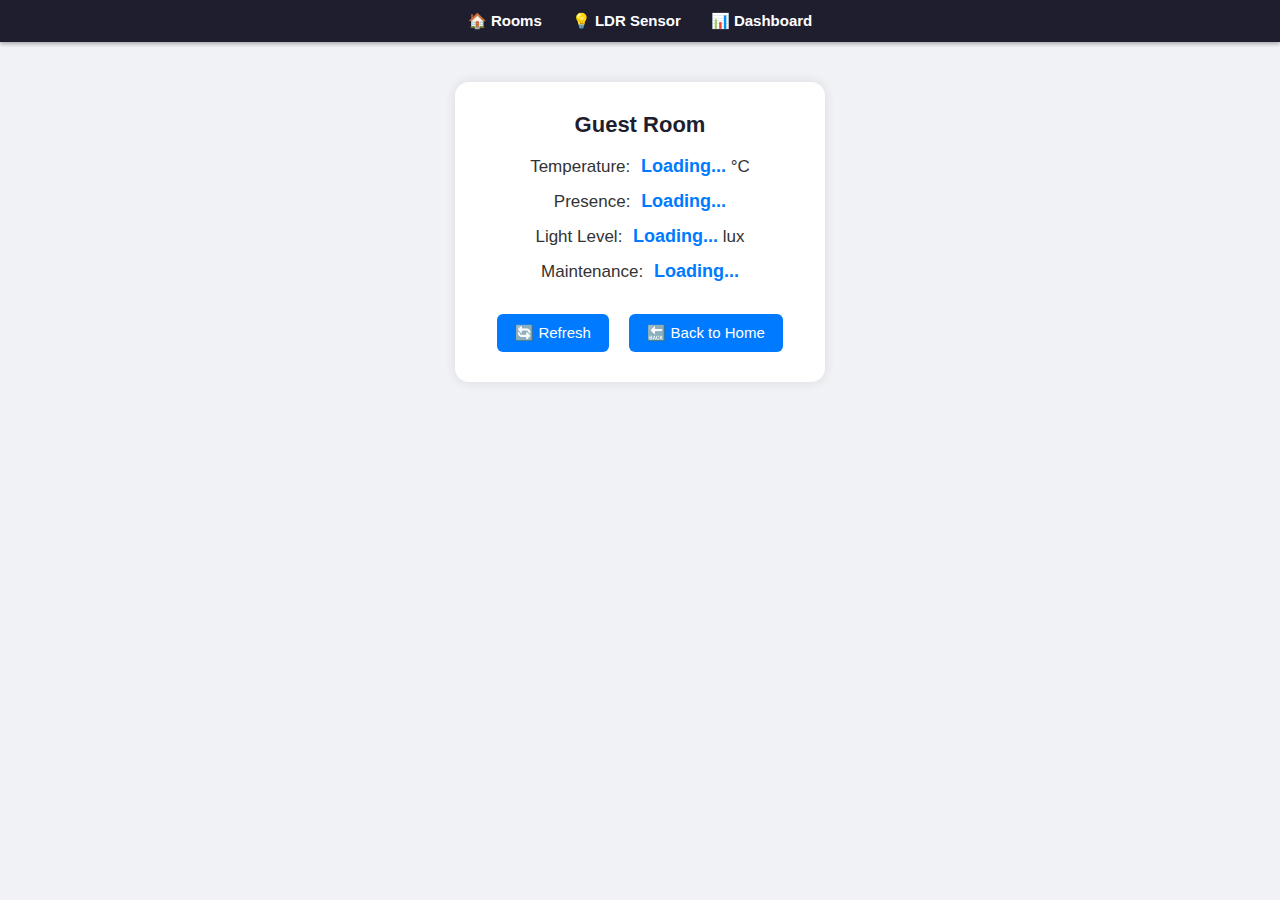
<file: guest.html>
<!DOCTYPE html>
<html lang="en">
<head>
  <meta charset="UTF-8" />
  <meta name="viewport" content="width=device-width, initial-scale=1.0" />
  <title>Guest Room</title>
  <link rel="stylesheet" href="style.css" />
</head>
<body>
  <nav class="navbar">
    <ul>
      <li><a href="index.html">🏠 Rooms</a></li>
      <li><a href="ldr.html">💡 LDR Sensor</a></li>
      <li><a href="dashboard.html">📊 Dashboard</a></li>
    </ul>
  </nav>

  <main class="room-container">
    <div class="room-card">
      <h2>Guest Room</h2>

      <p>Temperature: <span id="guest-temp">Loading...</span> °C</p>
      <p>Presence: <span id="guest-presence">Loading...</span></p>
      <p>Light Level: <span id="guest-light">Loading...</span> lux</p>
      <p>Maintenance: <span id="guest-maint">Loading...</span></p>

      <button onclick="loadRoomData()" class="refresh-btn">🔄 Refresh</button>
      <a href="index.html" class="back-btn">🔙 Back to Home</a>
    </div>
  </main>

  <script src="script.js"></script>
</body>
</html>
</file>
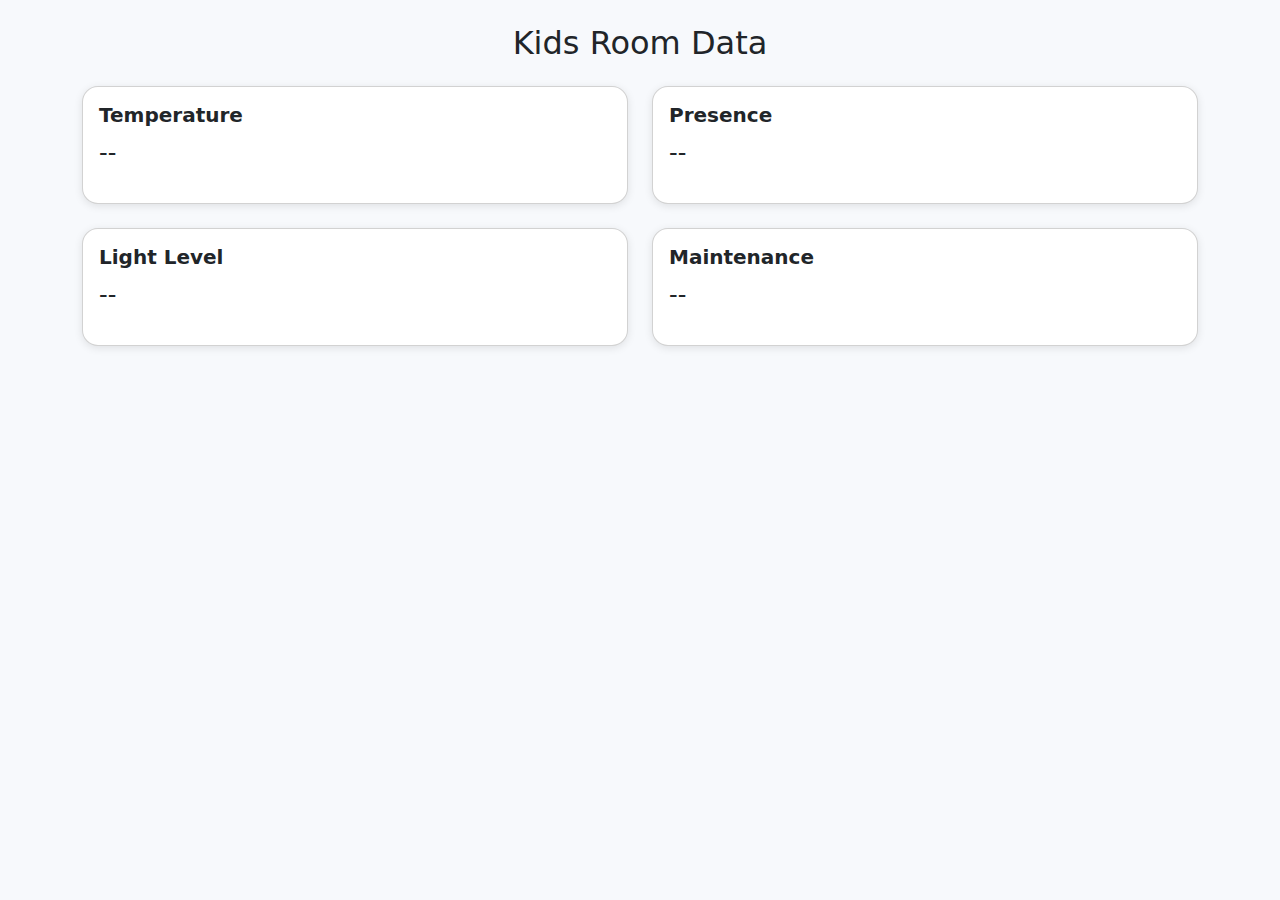
<file: kids.html>
<!DOCTYPE html>
<html lang="en">
<head>
  <meta charset="UTF-8" />
  <meta name="viewport" content="width=device-width, initial-scale=1.0"/>
  <title>Kids Room</title>
  <link rel="stylesheet" href="https://cdn.jsdelivr.net/npm/bootstrap@5.3.2/dist/css/bootstrap.min.css" />
  <style>
    body { background-color: #f7f9fc; }
    .card { border-radius: 1rem; box-shadow: 0 2px 8px rgba(0,0,0,0.1); }
    .card-title { font-weight: 600; }
  </style>
</head>
<body>
  <div class="container py-4">
    <h2 class="text-center mb-4">Kids Room Data</h2>
    <div class="row g-4">
      <div class="col-md-6">
        <div class="card p-3">
          <h5 class="card-title">Temperature</h5>
          <p id="kids-temp" class="fs-4">--</p>
        </div>
      </div>
      <div class="col-md-6">
        <div class="card p-3">
          <h5 class="card-title">Presence</h5>
          <p id="kids-presence" class="fs-4">--</p>
        </div>
      </div>
      <div class="col-md-6">
        <div class="card p-3">
          <h5 class="card-title">Light Level</h5>
          <p id="kids-light" class="fs-4">--</p>
        </div>
      </div>
      <div class="col-md-6">
        <div class="card p-3">
          <h5 class="card-title">Maintenance</h5>
          <p id="kids-maint" class="fs-4">--</p>
        </div>
      </div>
    </div>
  </div>

  <script src="script.js"></script>
</body>
</html>
</file>
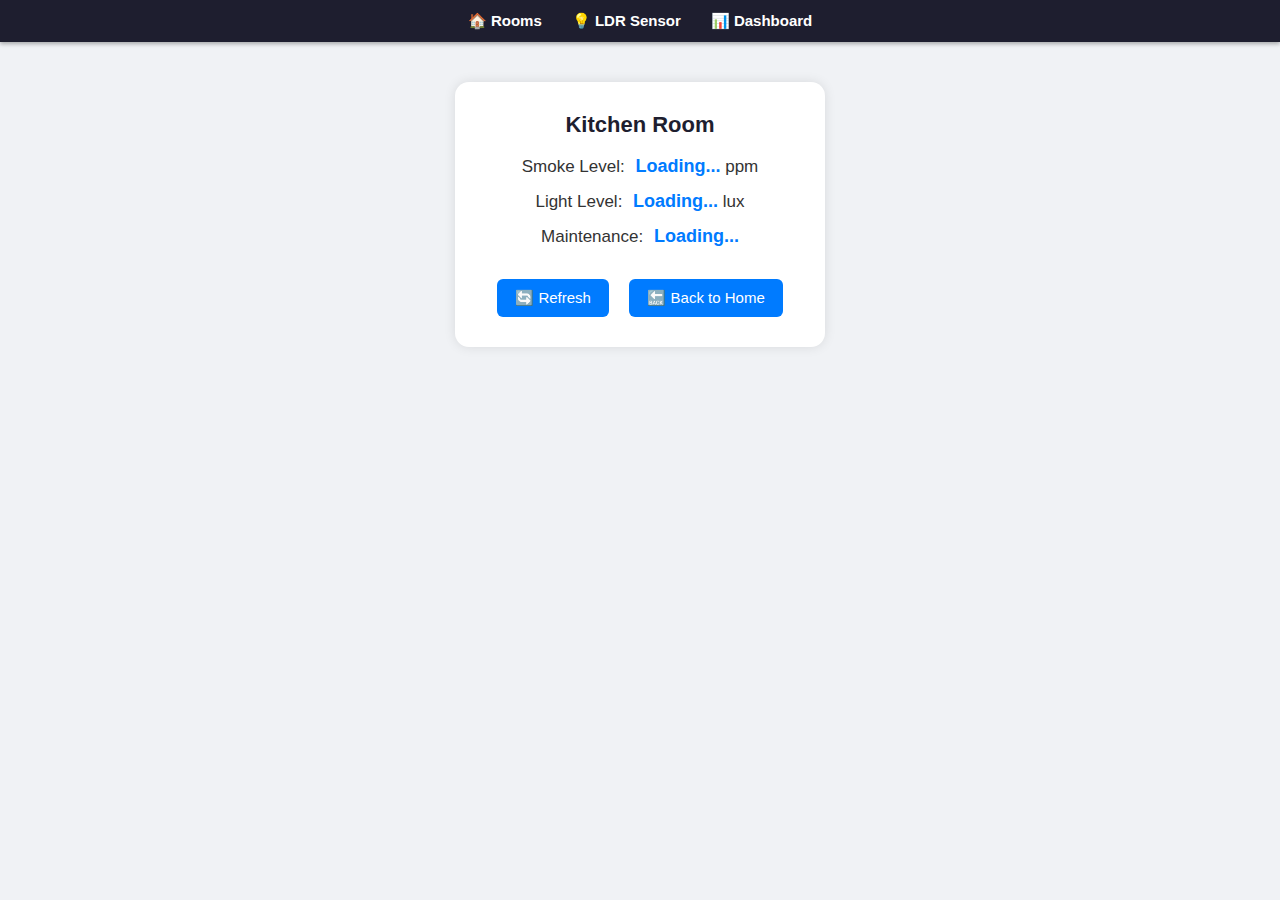
<file: kitchen.html>
<!DOCTYPE html>
<html lang="en">
<head>
  <meta charset="UTF-8" />
  <meta name="viewport" content="width=device-width, initial-scale=1.0" />
  <title>Kitchen Room</title>
  <link rel="stylesheet" href="style.css" />
</head>
<body>
  <nav class="navbar">
    <ul>
      <li><a href="index.html">🏠 Rooms</a></li>
      <li><a href="ldr.html">💡 LDR Sensor</a></li>
      <li><a href="dashboard.html">📊 Dashboard</a></li>
    </ul>
  </nav>

  <main class="room-container">
    <div class="room-card">
      <h2>Kitchen Room</h2>

      <p>Smoke Level: <span id="kitchen-smoke">Loading...</span> ppm</p>
      <p>Light Level: <span id="kitchen-light">Loading...</span> lux</p>
      <p>Maintenance: <span id="kitchen-maint">Loading...</span></p>

      <button onclick="loadRoomData()" class="refresh-btn">🔄 Refresh</button>
      <a href="index.html" class="back-btn">🔙 Back to Home</a>
    </div>
  </main>

  <script src="script.js"></script>
</body>
</html>
</file>
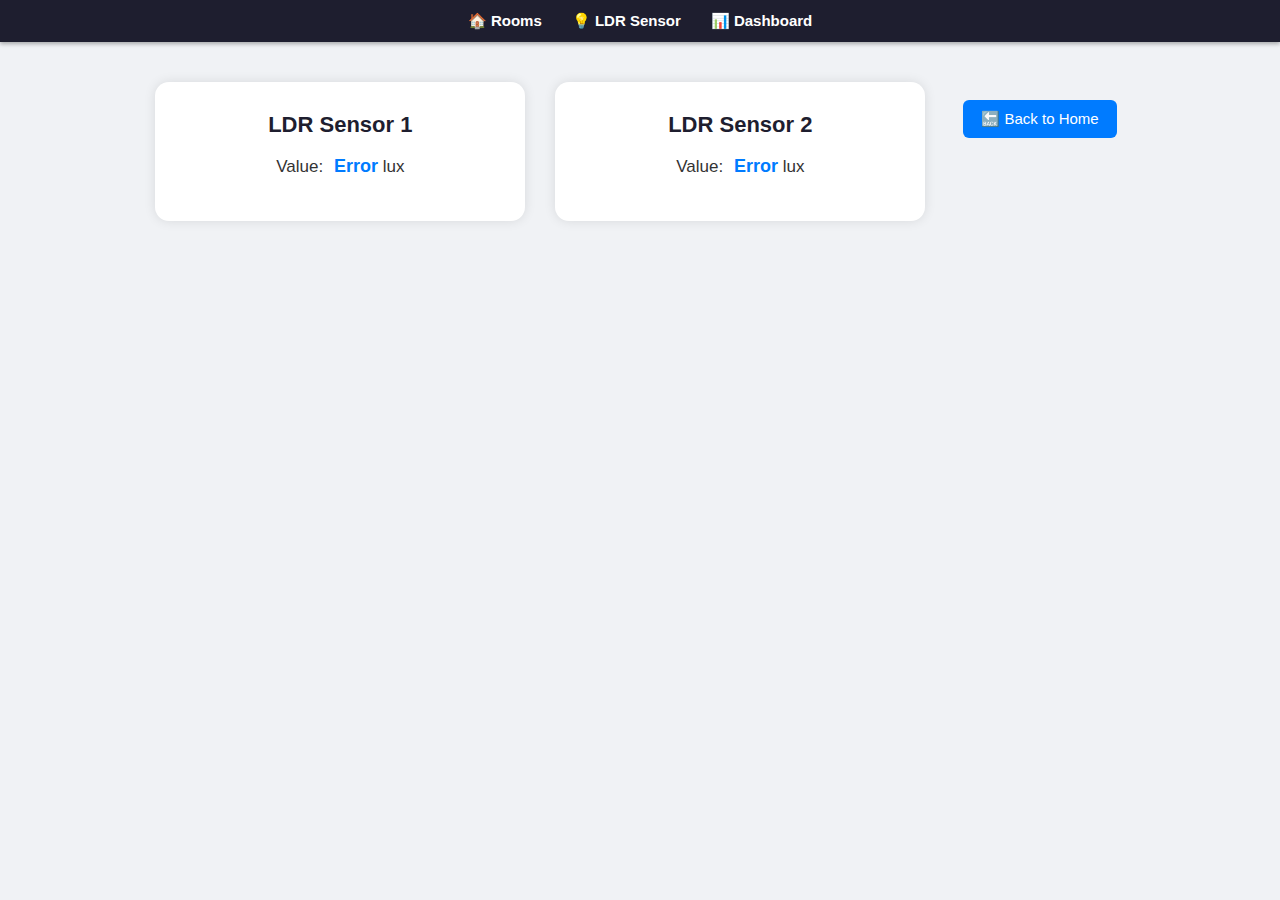
<file: ldr.html>
<!DOCTYPE html>
<html lang="en">
<head>
  <meta charset="UTF-8" />
  <meta name="viewport" content="width=device-width, initial-scale=1.0" />
  <title>LDR Sensor</title>
  <link rel="stylesheet" href="style.css" />
</head>
<body>
  <nav class="navbar">
    <ul>
      <li><a href="index.html">🏠 Rooms</a></li>
      <li><a href="ldr.html">💡 LDR Sensor</a></li>
      <li><a href="dashboard.html">📊 Dashboard</a></li>
    </ul>
  </nav>

  <main class="room-container">
    <div class="room-card">
      <h2>LDR Sensor 1</h2>
      <p>Value: <span id="ldr1">Loading...</span> lux</p>
    </div>
    <div class="room-card">
      <h2>LDR Sensor 2</h2>
      <p>Value: <span id="ldr2">Loading...</span> lux</p>
    </div>
    <a href="index.html" class="back-btn">🔙 Back to Home</a>
  </main>

  <script>
    const CHANNEL_2 = "OW98YIINEITU8MO1";

    async function fetchLDR(field, elementId) {
      const url = `https://api.thingspeak.com/channels/${CHANNEL_2}/fields/${field}/last.json`;
      try {
        const response = await fetch(url);
        const data = await response.json();
        document.getElementById(elementId).textContent = data.field1 || "--";
      } catch (err) {
        document.getElementById(elementId).textContent = "Error";
      }
    }

    fetchLDR(3, "ldr1");
    fetchLDR(4, "ldr2");
    setInterval(() => {
      fetchLDR(3, "ldr1");
      fetchLDR(4, "ldr2");
    }, 15000);
  </script>
</body>
</html>
</file>
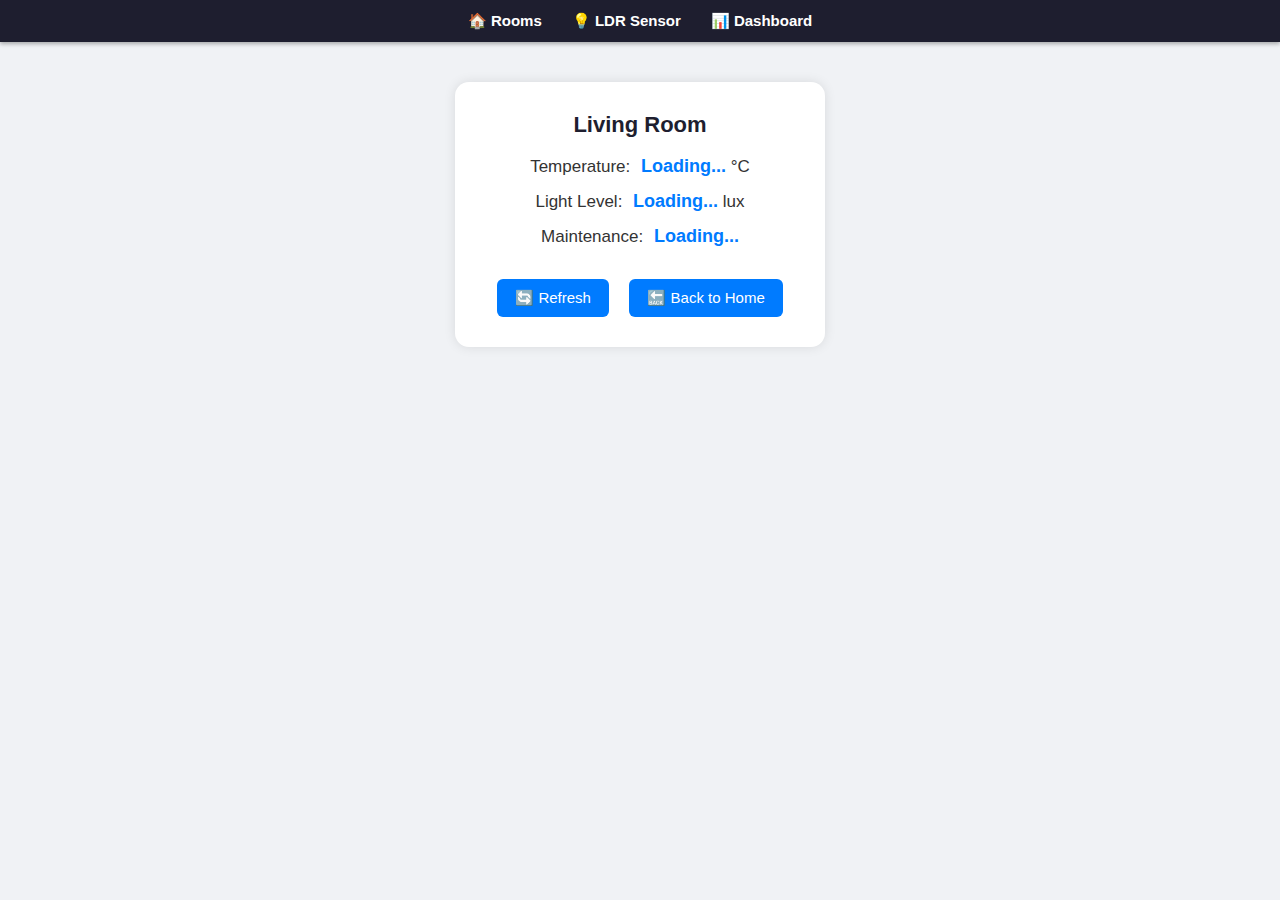
<file: living.html>
<!DOCTYPE html>
<html lang="en">
<head>
  <meta charset="UTF-8" />
  <meta name="viewport" content="width=device-width, initial-scale=1.0" />
  <title>Living Room</title>
  <link rel="stylesheet" href="style.css" />
</head>
<body>
  <nav class="navbar">
    <ul>
      <li><a href="index.html">🏠 Rooms</a></li>
      <li><a href="ldr.html">💡 LDR Sensor</a></li>
      <li><a href="dashboard.html">📊 Dashboard</a></li>
    </ul>
  </nav>

  <main class="room-container">
    <div class="room-card">
      <h2>Living Room</h2>

      <p>Temperature: <span id="living-temp">Loading...</span> °C</p>
      <p>Light Level: <span id="living-light">Loading...</span> lux</p>
      <p>Maintenance: <span id="living-maint">Loading...</span></p>

      <button onclick="loadRoomData()" class="refresh-btn">🔄 Refresh</button>
      <a href="index.html" class="back-btn">🔙 Back to Home</a>
    </div>
  </main>

  <script src="script.js"></script>
</body>
</html>
</file>
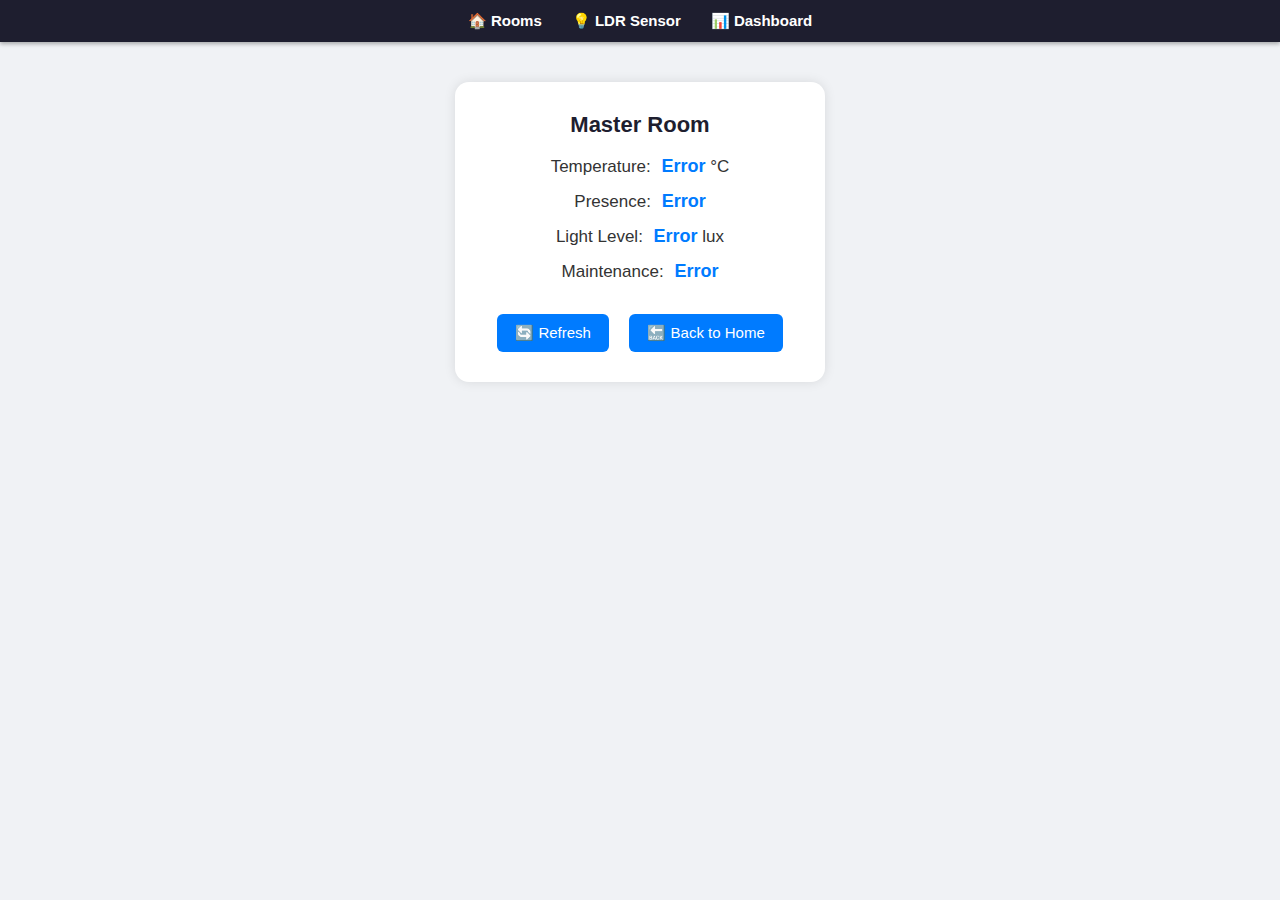
<file: master.html>
<!DOCTYPE html>
<html lang="en">
<head>
  <meta charset="UTF-8" />
  <meta name="viewport" content="width=device-width, initial-scale=1.0" />
  <title>Master Room</title>
  <link rel="stylesheet" href="style.css" />
</head>
<body>
  <nav class="navbar">
    <ul>
      <li><a href="index.html">🏠 Rooms</a></li>
      <li><a href="ldr.html">💡 LDR Sensor</a></li>
      <li><a href="dashboard.html">📊 Dashboard</a></li>
    </ul>
  </nav>

  <main class="room-container">
    <div class="room-card">
      <h2>Master Room</h2>
      
      <p>Temperature: <span id="master-temp">Loading...</span> °C</p>
      <p>Presence: <span id="master-presence">Loading...</span></p>
      <p>Light Level: <span id="master-light">Loading...</span> lux</p>
      <p>Maintenance: <span id="master-maint">Loading...</span></p>

      <button onclick="loadRoomData()" class="refresh-btn">🔄 Refresh</button>
      <a href="index.html" class="back-btn">🔙 Back to Home</a>
    </div>
  </main>

  <script src="script.js"></script>
</body>
</html>
</file>
<file: style.css>
/* RESET */
body {
  margin: 0;
  padding: 0;
  font-family: 'Segoe UI', sans-serif;
  background-color: #f0f2f5;
  color: #333;
}

/* NAVIGATION */
.navbar {
  background-color: #1e1e2f;
  padding: 12px 24px;
  position: sticky;
  top: 0;
  z-index: 999;
  box-shadow: 0 2px 4px rgba(0, 0, 0, 0.3);
}
.navbar ul {
  display: flex;
  justify-content: center;
  gap: 30px;
  list-style: none;
  margin: 0;
  padding: 0;
}
.navbar a {
  text-decoration: none;
  color: white;
  font-weight: bold;
  font-size: 15px;
  transition: color 0.3s ease;
}
.navbar a:hover {
  color: #00ccff;
}

/* MAIN SECTION */
.room-container {
  display: flex;
  flex-wrap: wrap;
  justify-content: center;
  align-items: flex-start;
  padding: 40px 20px;
  gap: 30px;
  animation: fadeIn 0.8s ease-in;
}

/* ROOM CARDS */
.room-card {
  background-color: white;
  padding: 30px 25px;
  border-radius: 14px;
  box-shadow: 0 0 12px rgba(0, 0, 0, 0.1);
  width: 320px;
  text-align: center;
  transition: transform 0.3s ease, box-shadow 0.3s ease;
  animation: slideUp 0.5s ease-out;
}
.room-card:hover {
  transform: translateY(-6px);
  box-shadow: 0 10px 18px rgba(0, 123, 255, 0.15);
}
.room-card h2 {
  margin-top: 0;
  color: #1e1e2f;
  font-size: 22px;
}
.room-card p {
  margin: 14px 0;
  font-size: 17px;
  font-weight: 500;
}
.room-card span {
  color: #007bff;
  font-weight: bold;
  padding-left: 6px;
  font-size: 18px;
}

/* ROOM LABEL INSIDE CARDS */
.room-label {
  background-color: #e0e0e0;
  color: #1e1e2f;
  font-weight: bold;
  font-size: 15px;
  padding: 8px 14px;
  border-radius: 8px;
  margin: 0 auto 16px;
  display: inline-block;
  box-shadow: inset 0 1px 3px rgba(0, 0, 0, 0.08);
}

/* ROOM BUTTON INSIDE CARD */
.room-btn {
  background-color: #007bff;
  color: white;
  padding: 8px 16px;
  border-radius: 6px;
  text-decoration: none;
  font-weight: bold;
  font-size: 14px;
  transition: background-color 0.3s ease, transform 0.2s ease;
  display: inline-block;
}
.room-btn:hover {
  background-color: #0056b3;
}
.room-btn:active {
  background-color: #5ab4ff;
  transform: scale(0.96);
}

/* REFRESH & BACK BUTTONS */
.refresh-btn, .back-btn, .room-card a.button-link {
  display: inline-block;
  margin: 18px 8px 0;
  padding: 10px 18px;
  background-color: #007bff;
  color: white;
  border: none;
  border-radius: 6px;
  text-decoration: none;
  font-size: 15px;
  cursor: pointer;
  transition: background-color 0.3s ease, transform 0.2s ease;
}
.refresh-btn:hover, .back-btn:hover, .room-card a.button-link:hover {
  background-color: #0056b3;
}
.refresh-btn:active, .back-btn:active, .room-card a.button-link:active {
  background-color: #5ab4ff;
  transform: scale(0.97);
}

/* BACK BOX IN DASHBOARD */
.back-box {
  background-color: white;
  padding: 20px;
  border-radius: 12px;
  box-shadow: 0 0 10px rgba(0,0,0,0.08);
  text-align: center;
  margin-top: 20px;
}

/* DASHBOARD EXTRA INFO */
.dashboard-info {
  margin-top: 20px;
  text-align: left;
  padding: 10px;
  background-color: #f8f9fa;
  border-radius: 10px;
  font-size: 15px;
}
.dashboard-info ul {
  padding-left: 20px;
}

/* LAST UPDATED */
#last-updated {
  font-size: 14px;
  color: #555;
  margin-top: 8px;
}

/* FOOTER TEAM */
.footer {
  text-align: center;
  padding: 40px 15px 20px;
  font-size: 13px;
  color: #888;
  font-style: italic;
}

/* ANIMATIONS */
@keyframes fadeIn {
  from { opacity: 0; }
  to { opacity: 1; }
}
@keyframes slideUp {
  from { transform: translateY(30px); opacity: 0; }
  to { transform: translateY(0); opacity: 1; }
}
.toggle-container {
.top-toggle {
  position: absolute;
  top: 20px;
  right: 20px;
  display: flex;
  align-items: center;
  z-index: 1000;
}

.top-toggle .label {
  font-size: 18px;
  margin-right: 10px;
  color: #1e1e2f;
  font-weight: bold;
}

/* شكل الزر */
.switch {
  position: relative;
  display: inline-block;
  width: 60px;
  height: 34px;
}

/* إخفاء الـ checkbox */
.switch input {
  opacity: 0;
  width: 0;
  height: 0;
}

/* الـ slider */
.slider {
  position: absolute;
  cursor: pointer;
  top: 0; left: 0;
  right: 0; bottom: 0;
  background-color: #ccc;
  transition: 0.4s;
  border-radius: 34px;
}

.slider:before {
  position: absolute;
  content: "";
  height: 26px; width: 26px;
  left: 4px; bottom: 4px;
  background-color: white;
  transition: 0.4s;
  border-radius: 50%;
}

/* عند التفعيل */
input:checked + .slider {
  background-color: #4CAF50;
}

input:checked + .slider:before {
  transform: translateX(26px);
}
</file>
